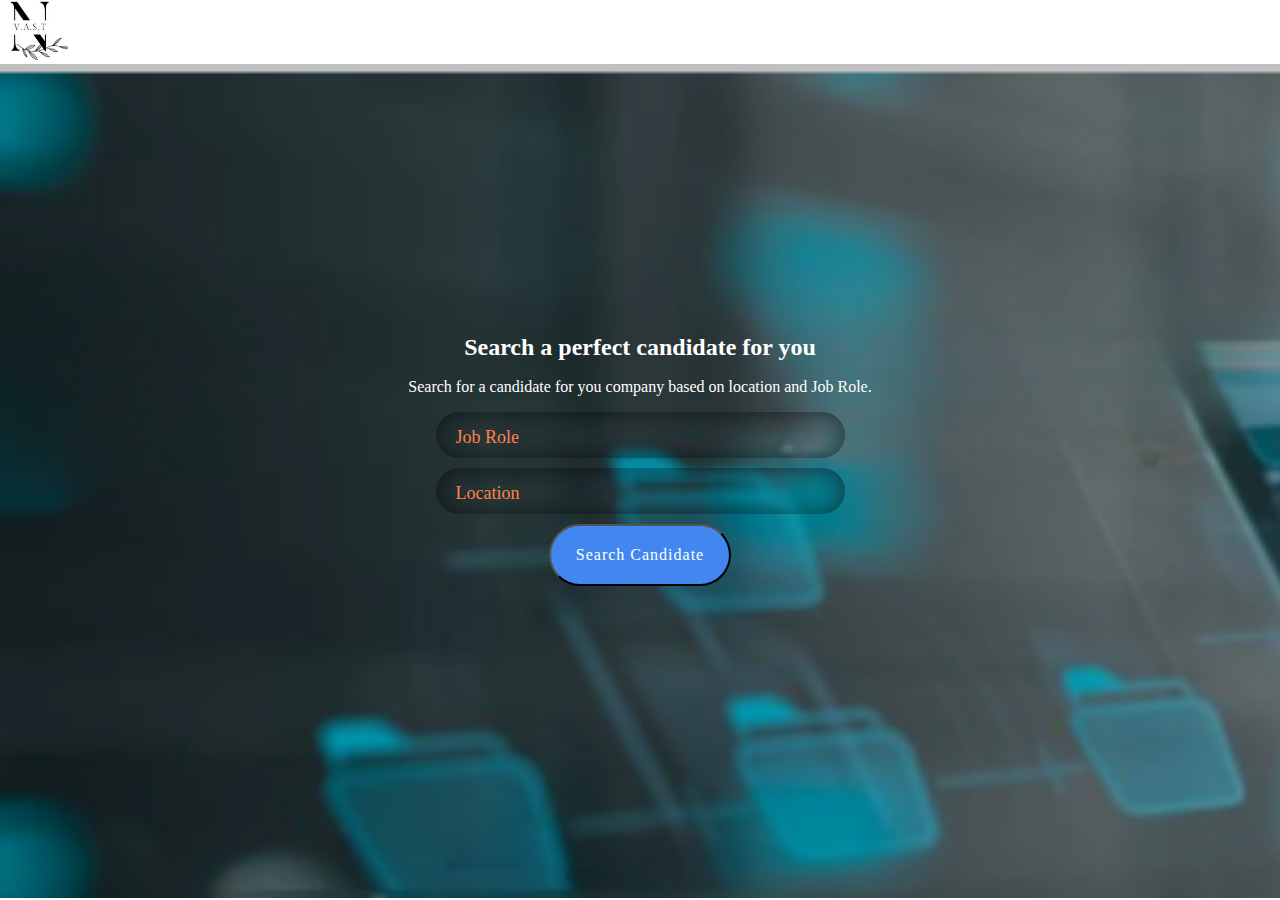
<file: jobSearch.html>
<!DOCTYPE html>
<html lang="en">
  <head>
    <meta charset="UTF-8" />
    <meta name="viewport" content="width=device-width, initial-scale=1.0" />
    <title>Candidate Search - HireNet</title>
    <link rel="stylesheet" href="CSS/normalize.css" />
    <link rel="stylesheet" href="CSS/style.css" />
  </head>
  <body>
    <nav>
      <a href="index.html"><img src="images/logo.png" alt="VASTN" /></a>
    </nav>
    <main>
      <h2>Search a perfect candidate for you</h2>
      <p>
        Search for a candidate for you company based on location and Job Role.
      </p>
      <input type="text" id="jobRole" class="input" placeholder="Job Role" />
      <input type="text" id="Location" class="input" placeholder="Location" />
      <button type="button" class="btn search_btn" onclick="searchCandidate()">
        Search Candidate
      </button>
    </main>
    <script src="JavaScript/jobSearch.js"></script>
  </body>
</html>
</file>
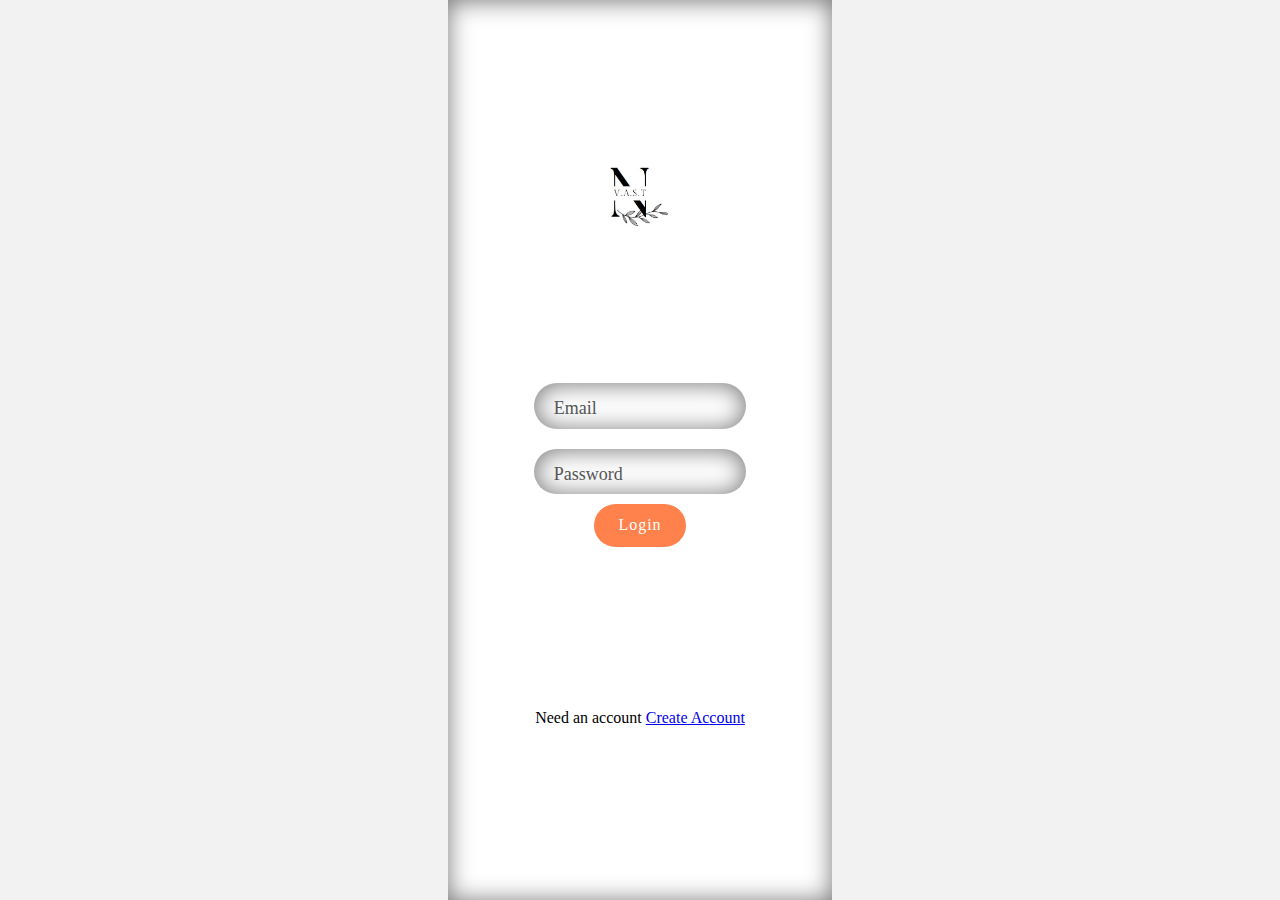
<file: login.html>
<!DOCTYPE html>
<html lang="en">
  <head>
    <meta charset="UTF-8" />
    <meta name="viewport" content="width=device-width, initial-scale=1.0" />
    <title>Document</title>
    <link rel="stylesheet" href="CSS/normalize.css" />
    <link rel="stylesheet" href="CSS/style.css" />
  </head>
  <body>
    <div class="registration login">
      <form action="">
        <img src="images/logo.png" alt="VASTN logo" />
        <div>
          <div>
            <input type="email" placeholder="Email" class="input" />
          </div>
          <div>
            <input type="password" placeholder="Password" class="input" />
          </div>
          <button type="submit" class="btn signUp_btn">Login</button>
        </div>
        <p>Need an account <a href="registration.html">Create Account</a></p>
      </form>
    </div>
  </body>
</html>
</file>
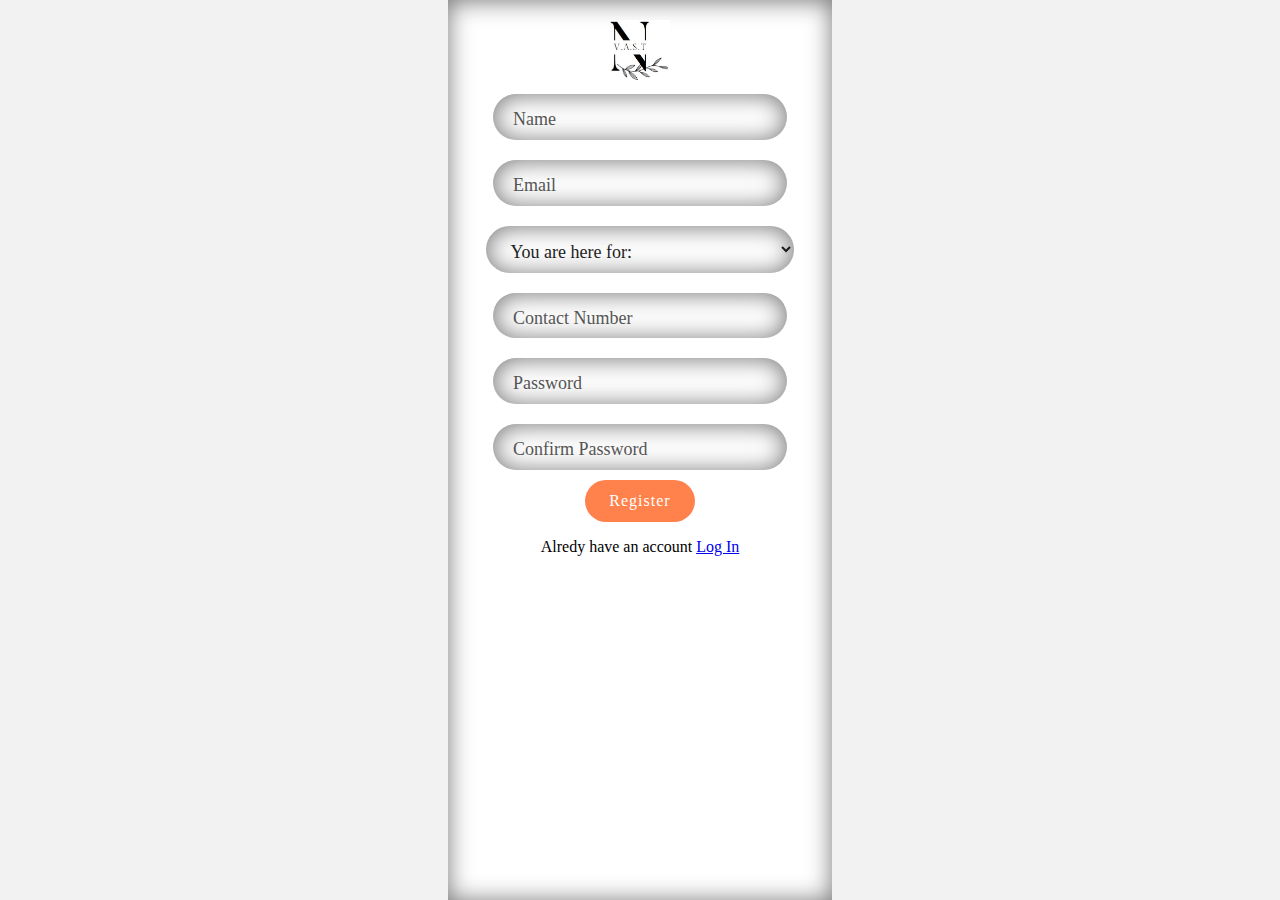
<file: registration.html>
<!DOCTYPE html>
<html lang="en">
  <head>
    <meta charset="UTF-8" />
    <meta name="viewport" content="width=device-width, initial-scale=1.0" />
    <title>Register - HireNet</title>
    <link rel="stylesheet" href="CSS/normalize.css" />
    <link rel="stylesheet" href="CSS/style.css" />
  </head>
  <body>
    <div class="registration">
      <form action="">
        <img src="images/logo.png" alt="VASTN logo" />
        <div>
          <input type="text" placeholder="Name" class="input" />
        </div>
        <div>
          <input type="email" placeholder="Email" class="input" />
        </div>
        <div>
          <select name="" id="" class="input">
            <option value="" selected>You are here for:</option>
            <option value="">Talent Recruitment</option>
            <option value="">Job/ Oppertunities</option>
          </select>
        </div>
        <div>
          <input type="number" placeholder="Contact Number" class="input" />
        </div>
        <div>
          <input type="password" placeholder="Password" class="input" />
        </div>
        <div>
          <input type="password" placeholder="Confirm Password" class="input" />
        </div>
        <button type="submit" class="btn signUp_btn">Register</button>
        <p>Alredy have an account <a href="login.html">Log In</a></p>
      </form>
    </div>
  </body>
</html>
</file>
<file: CSS/style.css>
:root {
    --color-primary: #4287F0;
    --color-secondary: #FF814B;
}


/* Index Page */

/* NAV BAR */
nav {
    display: flex;
    width: 100vw;
    justify-content: space-between;
    align-items: center;
}

nav a {
    margin: 0 10px;
    color: #000;
    text-decoration: none;
    font-weight: 700;
    transition: color .3s;
}

nav a:hover {
    color: var(--color-primary);
}

nav img,
.registration img {
 height: 60px;
 width: 60px;
}

/* HERO SECTION */

.hero {
    letter-spacing: 2px;
    background: url('../images/heroBg.jpg') no-repeat center center ;
    height: 85vh;
    color: white;
    box-shadow: inset 0 0 0 1000px rgba(27, 27, 27, 0.8);
    background-size: cover;
    text-align: center;
  }

  .hero h2 {
    margin: 0;
    padding-top: 30vh;
    margin-bottom: 36px;
  }

  .btn {
    background: var(--color-primary);
    padding: 20px 25px;
    color: white;
    border-radius: 40px;
    text-decoration: none;
    letter-spacing: 1px;
    cursor: pointer;
    transition: all .3s ease-out;
  }

  .register:hover {
    background: #000;
    font-weight: bold;
  }

  /* Boards */
  .boards {
    display: flex;
    margin: auto;
    margin-top: -9vh;
    justify-content: space-evenly;
  }

  .board {
    width: 24vw;
    text-align: center;
    border: 1px solid #444;
    border-top: 0;
}

.board--heading {
    background: rgba(255, 255, 255, .6);
    color: #fff;
    margin-bottom: 0;
    padding-top: 4px;
    padding-bottom: 4px;
    transition: background .3s ease-out;
}

.board--heading:hover {
    background: var(--color-secondary);
}

.board--body {
    margin-bottom: 6px;
    padding: 4px;
  }

  .board_btn {
    font-weight: bolder;
    font-size: 18px;
    text-decoration: none;
    color: inherit;
    transition: color .3s;
  }

  .board_btn:hover {
    color: var(--color-secondary);
  }


  /* Data Section */
  .data {
    display: flex;
    justify-content: space-evenly;
    align-items: center;
    flex-wrap: wrap;
    letter-spacing: 2px;
    background: url('../images/data-image.jpg') no-repeat center center ;
    min-height: 160px;
    box-shadow: inset 0 0 0 1000px rgba(232, 231, 231, 0.4);
    background-size: cover;
    text-align: center;
    margin-top: 20px;
  }

  .data i {
    font-size: 4rem;
  }

  .data--numbers {
    display: flex;
    align-items: center;
  }

  .data--number {
    font-weight: bold;
    font-size: 1.2rem;
    margin-left: 10px;
  }

  /* Callout */
  .callout {
    width: 100vw;
    min-height: 100px;
    display: flex;
    justify-content: space-around;
    color: white;
    align-items: center;
    flex-wrap: wrap;
    background: var(--color-secondary);
    margin: 20px 0 0 0;
  }

  .callout_btn {
    border-radius: 10px;
    padding: 10px 15px;
    background: white;
    color: #000;
  }

  .callout_btn:hover {
    color: white;
    background: #000;
  }

  /* Footer */
  .footer {
    background: #333;
  }

  .links {
    display: flex;
    width: 100vw;
    justify-content: space-around;
  }

  ul {
    list-style-type: none;
    color: #fff;
  }

  ul > a {
    color: #fff;
    text-decoration: none;
  }

  .social--links {
    display: flex;
  }

  .social--links i {
    margin: 0 0 6px 8px;
    padding: 10px;
  }

  .footer p {
    color: #fff;
    text-align: right;
    margin: 0 10px 0 0;
  }


  /* Registration Page */


  .registration {
    background: #f2f2f2;
    text-align: center;
    min-height: 100vh;
  }

  form {
    padding-top: 20px;
    min-height: calc(100vh - 20px);
    background: white;
    width: 30vw;
    margin-left: 35vw;
    box-shadow: Inset 0 1px 25px rgba(0, 0, 0, 0.55);
  }

  .input {
    width: 70%;
    border: none;
    outline: none;
    background: none;
    font-size: 18px;
    color: #222;
    margin: 10px;
    padding: 15px 5px 10px 20px;
    box-shadow: Inset 0 1px 25px rgba(0, 0, 0, 0.55);
    border-radius: 25px;
  }
  
  .input:focus {
    border: 2px solid #c3c6ce;
  }

  select.input {
    width: 80%;
  }
  
  .input::placeholder {
    color: #555;
    transition: all 0.3s ease;
  }
  
  .input:focus::placeholder {
    color: #999;
  }

  .signUp_btn {
    padding: 12px 24px;
    outline: 0;
    border: 0;
    cursor: pointer;
    background: var(--color-secondary);
  }

  .signUp_btn:hover {
    background: #000;
  }

  form p {
    padding-bottom: 10px;
  }

/* Login */
.login form{
    display: flex;
    flex-direction: column;
    align-items: center;
    justify-content: space-evenly;
}

  /* Job Search Page */

 main {
    min-height: calc(100vh - 66px);
    background: url('../images/jobSearch.png');
    background-size: cover;
    padding: 0;
    margin: 0;
    text-align: center;
    box-shadow: inset 0 0 0 1000px rgba(0, 0, 0, 0.2);
    color: white;
 }

 main h2 {
    margin: 0;
    padding-top: 30vh;
 }

 main input.input {
    width: 30%;
    display: block;
    margin: 10px auto;
    color: #fff;
 }

 main input.input::placeholder {
    color: var(--color-secondary);
 }

 /* Media Queries */
 @media screen and (max-width: 768px) {
    .board {
        width: 28vw;
    }
 }

 @media screen and (max-width: 600px) {

    .boards {
        flex-direction: column;
        margin-top: -7vh;
    }

    .hero h2 {
        padding: 30vh 6px 6px 6px;
    }

    .board--heading {
        margin: 0;
        background: rgba(0, 0, 0, .2);
    }

    .board {
        width: 98vw;
    }

    form {
        width: 100vw;
        margin: 0;
    }

    main h2,
    main p {
        padding: 30vh 6px 6px 6px;
    }
    main p {
        padding-top: 6px;
    }

    main input.input {
        width: 80%;
    }
 }
</file>
